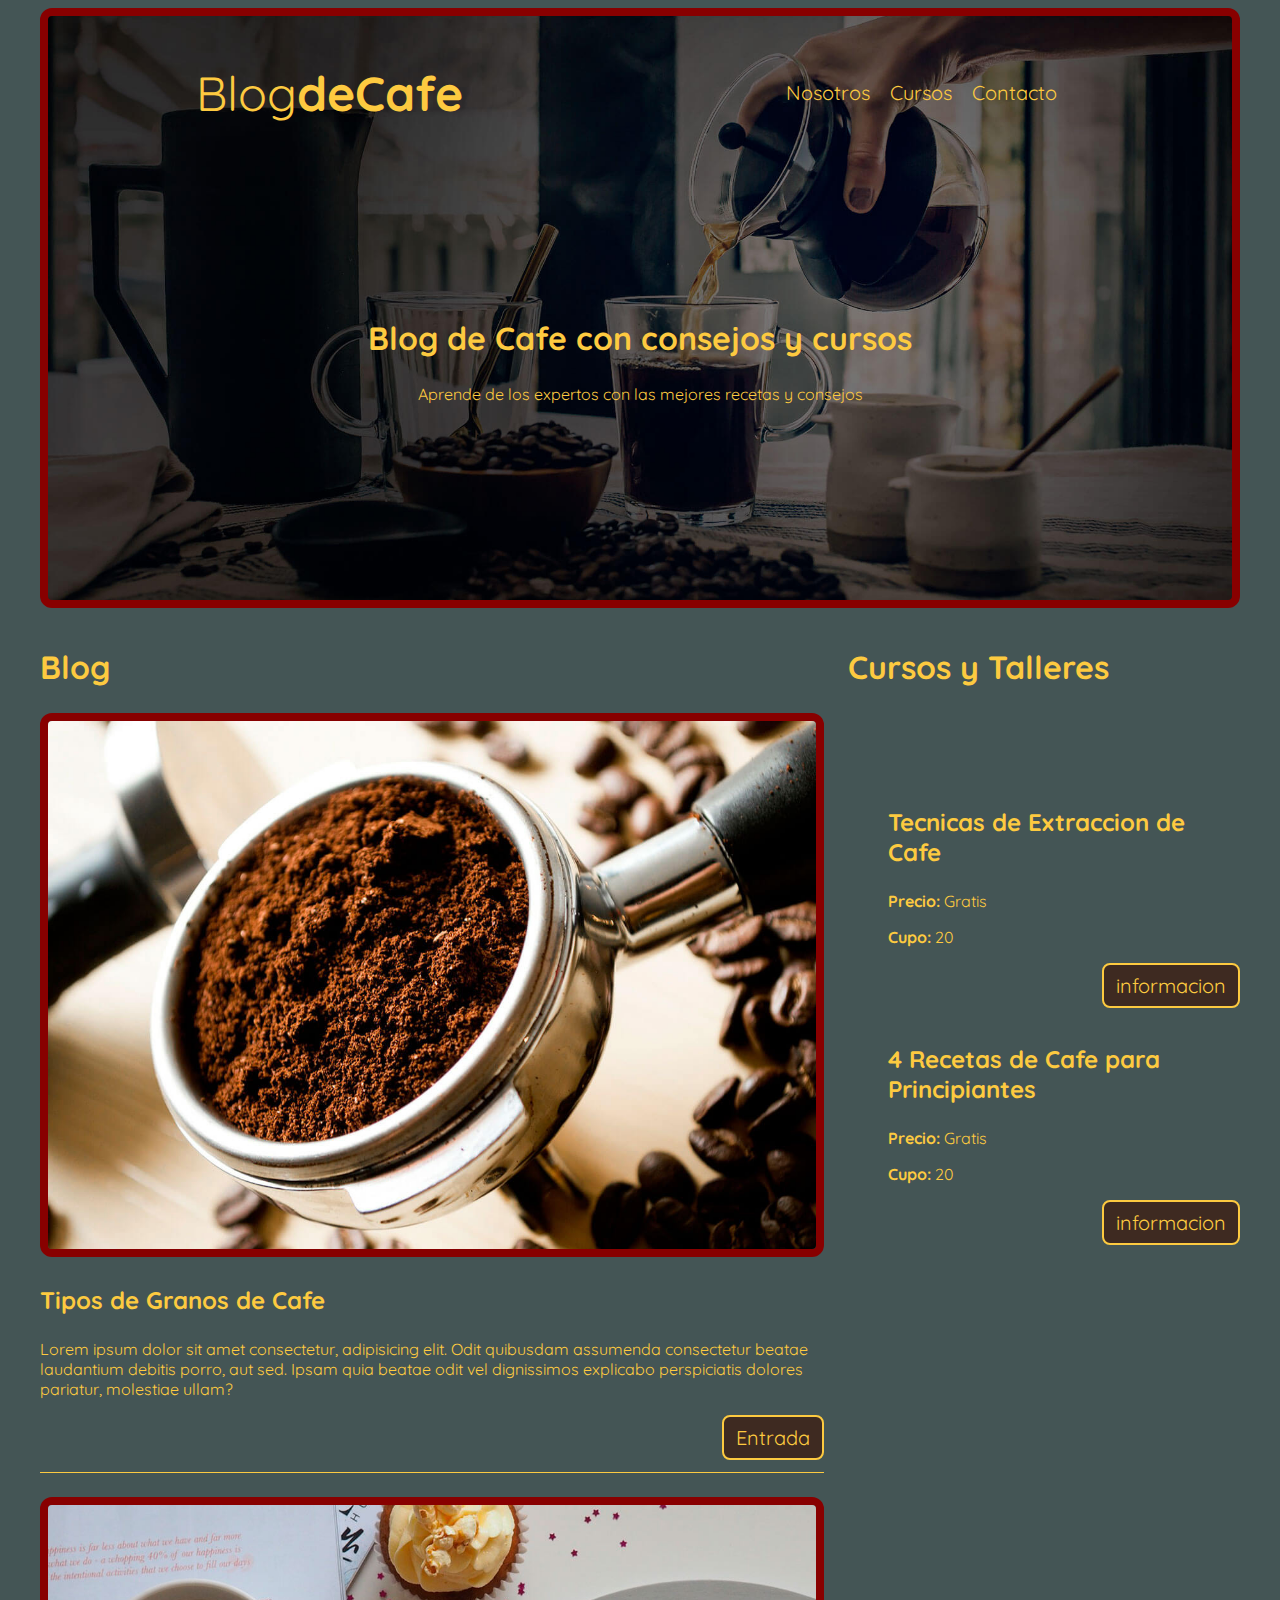
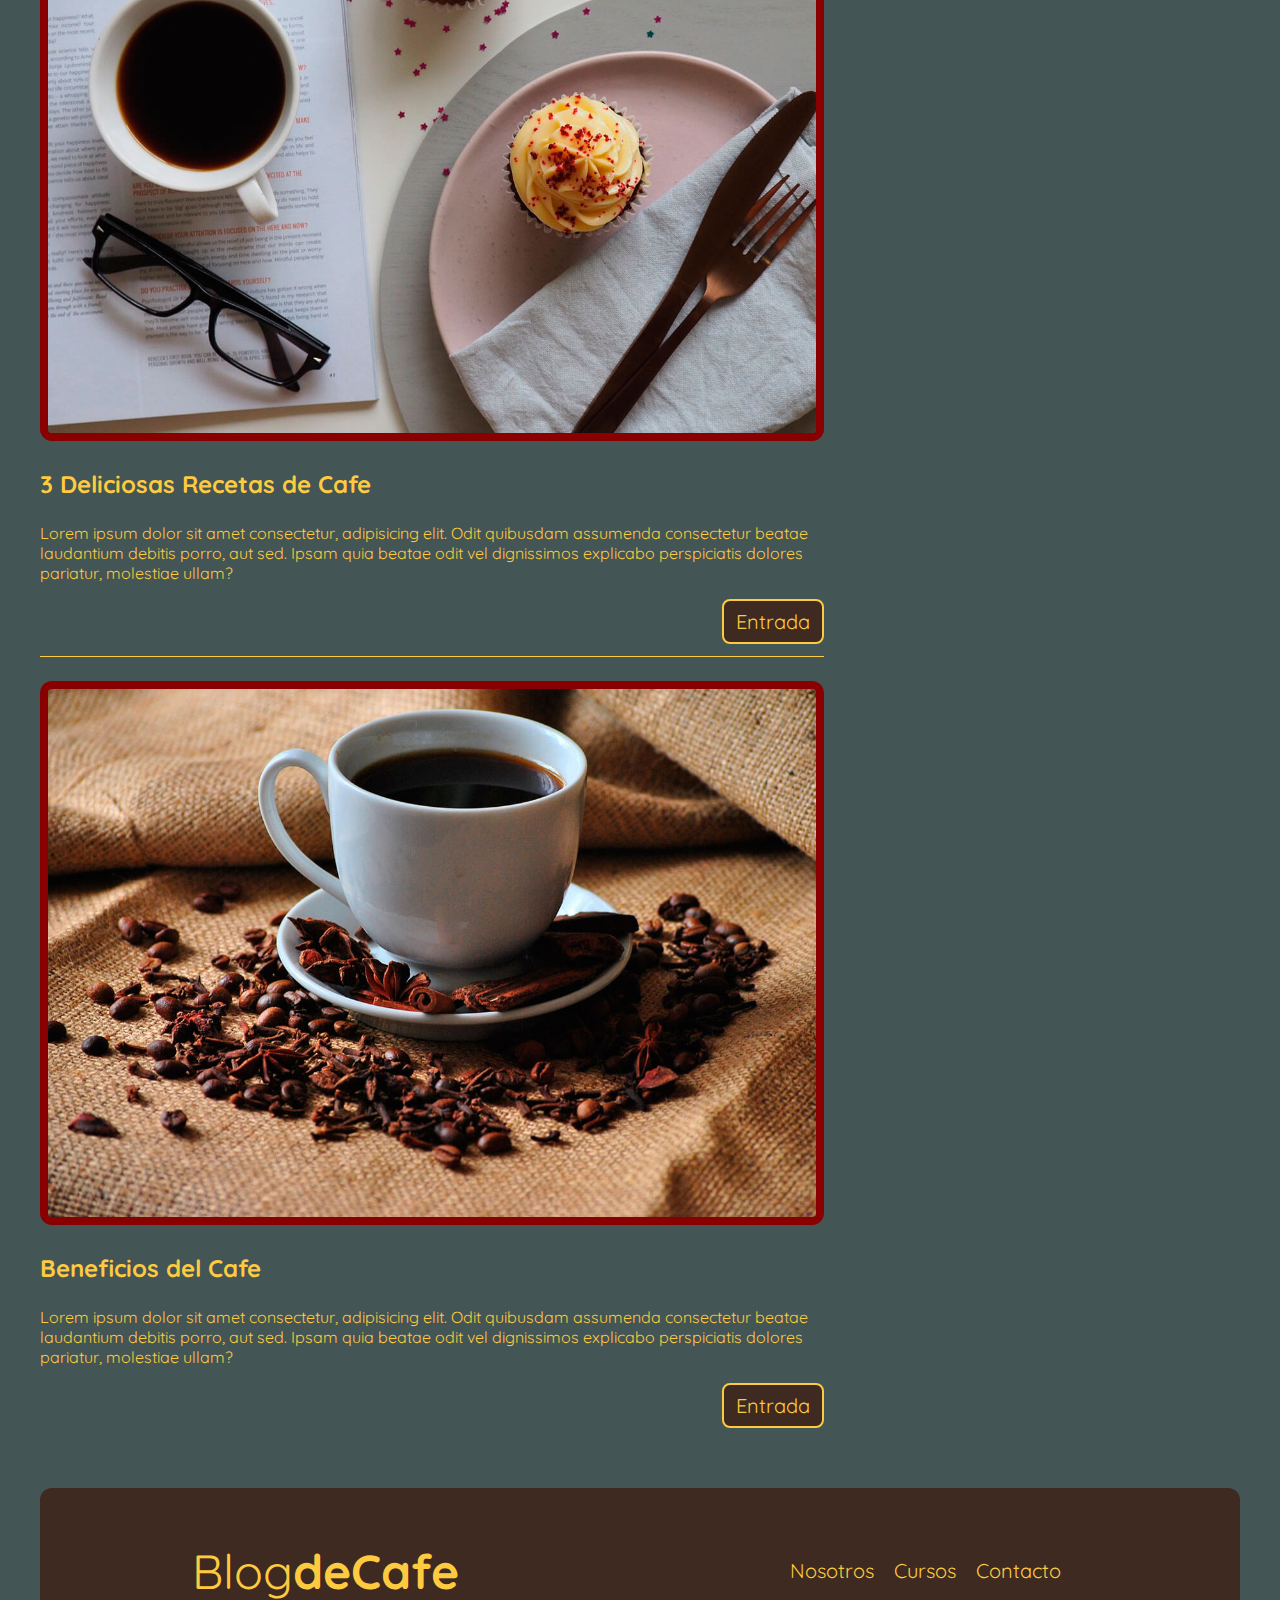
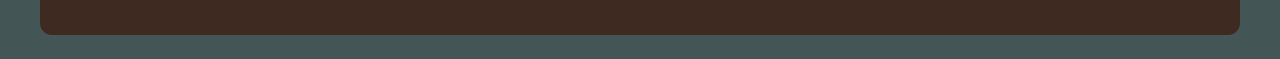
<file: index.html>
<!DOCTYPE html>
<html lang="en">
<head>
    <meta charset="UTF-8">
    <meta http-equiv="X-UA-Compatible" content="IE=edge">
    <meta name="viewport" content="width=device-width, initial-scale=1.0">
    <title>Blog de Cafe | Inicio</title>
    <link rel="stylesheet" href="sass/estilos.css">
</head>
<body>
    <div class="contenedor">
        <header class="header">
            <div class="franja">
                <a href="index.html" class="logo">
                    <h1 class="logo__nombre">Blog<span class="logo__bold">deCafe</span></h1>
                </a>

                <nav class="nav">
                    <a class="nav__enlace" href="nosotros.html">Nosotros</a>
                    <a class="nav__enlace" href="cursos.html">Cursos</a>
                    <a class="nav__enlace" href="contacto.html">Contacto</a>
                </nav>
            </div>

            <div class="header__texto">
                <h2>Blog de Cafe con consejos y cursos</h2>
                <p>Aprende de los expertos con las mejores recetas y consejos</p>
            </div>
        </header>

        <div class="contenido-principal">
            <main class="blog">
                <h2 class="main__titulo">Blog</h2>

                <article class="entrada">
                    <div class="entrada__imagen">
                        <img src="imagenes/blog1.jpg">
                    </div>
                    <div class="entrada__contenido">
                        <h3 class="entrada__titulo">Tipos de Granos de Cafe</h3>
                        <p class="entrada__texto">Lorem ipsum dolor sit amet consectetur, adipisicing elit. Odit quibusdam assumenda consectetur beatae laudantium debitis porro, aut sed. Ipsam quia beatae odit vel dignissimos explicabo perspiciatis dolores pariatur, molestiae ullam?</p>
                        <div class="flex">
                            <a href="entrada.html" class="boton">Entrada</a>
                        </div>
                        
                    </div>
                </article>

                <article class="entrada">
                    <div class="entrada__imagen">
                        <img src="imagenes/blog2.jpg">
                    </div>
                    <div class="entrada__contenido">
                        <h3 class="entrada__titulo">3 Deliciosas Recetas de Cafe</h3>
                        <p class="entrada__texto">Lorem ipsum dolor sit amet consectetur, adipisicing elit. Odit quibusdam assumenda consectetur beatae laudantium debitis porro, aut sed. Ipsam quia beatae odit vel dignissimos explicabo perspiciatis dolores pariatur, molestiae ullam?</p>
                        <div class="flex">
                            <a href="entrada.html" class="boton">Entrada</a>
                        </div>
                        
                    </div>
                </article>

                <article class="entrada">
                    <div class="entrada__imagen">
                        <img src="imagenes/blog3.jpg">
                    </div>
                    <div class="entrada__contenido">
                        <h3 class="entrada__titulo">Beneficios del Cafe</h3>
                        <p class="entrada__texto">Lorem ipsum dolor sit amet consectetur, adipisicing elit. Odit quibusdam assumenda consectetur beatae laudantium debitis porro, aut sed. Ipsam quia beatae odit vel dignissimos explicabo perspiciatis dolores pariatur, molestiae ullam?</p>
                        <div class="flex">
                            <a href="entrada.html" class="boton">Entrada</a>
                        </div>
                        
                    </div>
                </article>
            </main>

            <aside class="sidebar">
                <h2 class="sidebar__titulo">Cursos y Talleres</h2>

                <ul>
                    <li class="widget-curso">
                        <h3>Tecnicas de Extraccion de Cafe</h3>
                        <p class="widget-curso__label">Precio: <span class="widget-curso__info">Gratis</span></p>
                        <p class="widget-curso__label">Cupo: <span class="widget-curso__info">20</span></p>
                        <div class="flex">
                            <a href="#" class="boton">informacion</a>
                        </div>
                        
                        <h3>4 Recetas de Cafe para Principiantes</h3>
                        <p class="widget-curso__label">Precio: <span class="widget-curso__info">Gratis</span></p>
                        <p class="widget-curso__label">Cupo: <span class="widget-curso__info">20</span></p>
                        <div class="flex">
                            <a href="#" class="boton">informacion</a>
                        </div>
                        
                    </li>
                </ul>
            </aside>
        </div>
    
        <footer class="footer">
            <div class="franja">
                <a href="index.html" class="logo">
                    <h1 class="logo__nombre">Blog<span class="logo__bold">deCafe</span></h1>
                </a>
                <nav class="nav">
                    <a class="nav__enlace" href="nosotros.html">Nosotros</a>
                    <a class="nav__enlace" href="cursos.html">Cursos</a>
                    <a class="nav__enlace" href="contacto.html">Contacto</a>
                </nav>
            </div>
        </footer>
    </div>
</body>
</html>
</file>
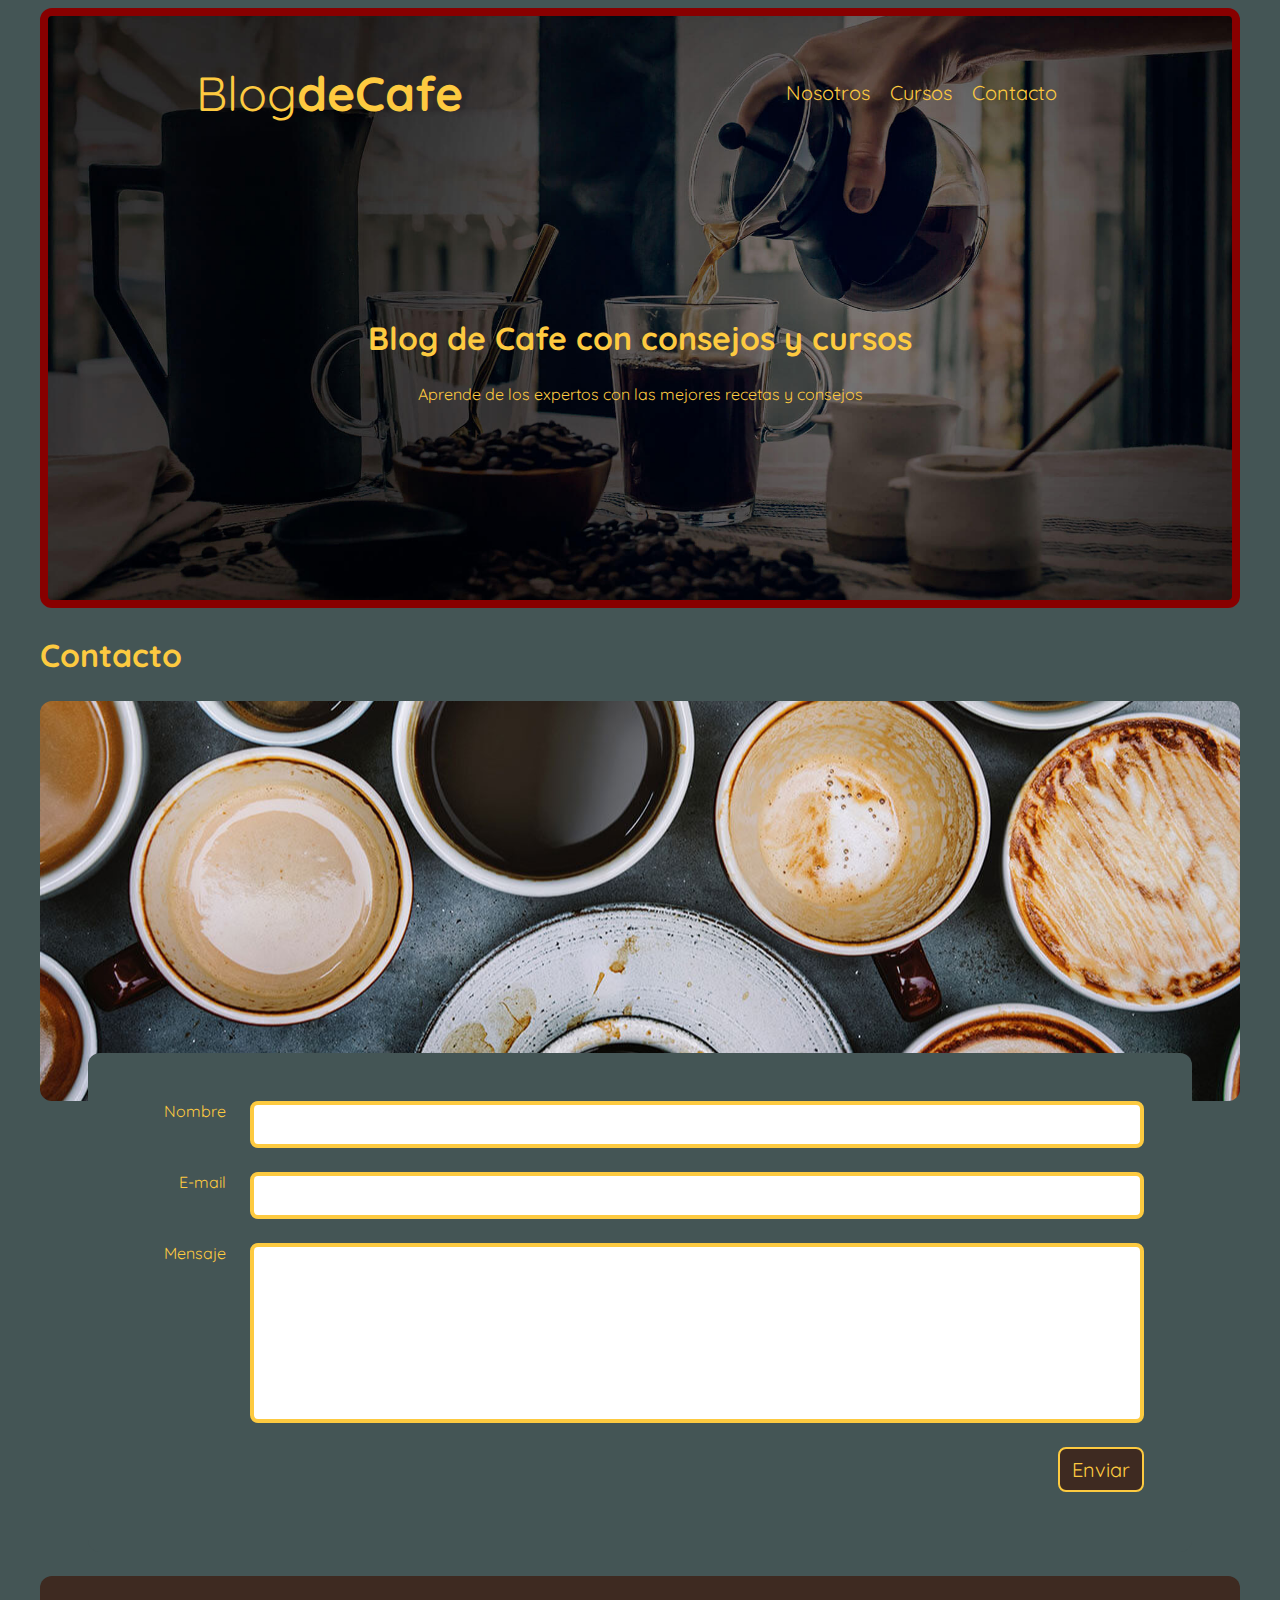
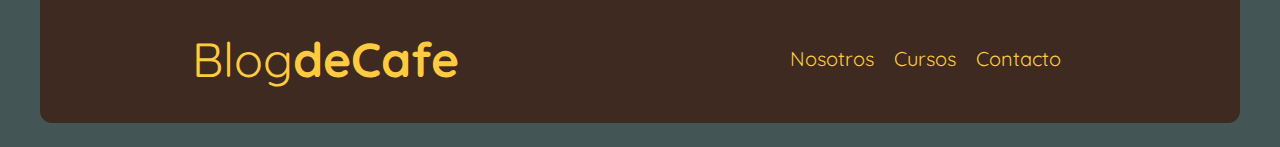
<file: contacto.html>
<!DOCTYPE html>
<html lang="en">
<head>
    <meta charset="UTF-8">
    <meta http-equiv="X-UA-Compatible" content="IE=edge">
    <meta name="viewport" content="width=device-width, initial-scale=1.0">
    <title>Blog de Cafe | Contacto</title>
    <link rel="stylesheet" href="sass/estilos.css">
</head>
<body>
    <div class="contenedor">
        <header class="header">
            <div class="franja">
                <a href="index.html" class="logo">
                    <h1 class="logo__nombre">Blog<span class="logo__bold">deCafe</span></h1>
                </a>

                <nav class="nav">
                    <a class="nav__enlace" href="nosotros.html">Nosotros</a>
                    <a class="nav__enlace" href="cursos.html">Cursos</a>
                    <a class="nav__enlace" href="contacto.html">Contacto</a>
                </nav>
            </div>

            <div class="header__texto">
                <h2>Blog de Cafe con consejos y cursos</h2>
                <p>Aprende de los expertos con las mejores recetas y consejos</p>
            </div>
        </header>

        <main class="main">
            <h2>Contacto</h2>
    
            <div class="contacto-bg"></div>
    
            <form class="formulario">
                <div class="campo">
                    <label class="campo__label" >Nombre</label>
                    <input class="campo__field" type="text">
                </div>
    
                <div class="campo">
                    <label class="campo__label">E-mail</label>
                    <input class="campo__field" type="email">
                </div>
    
                <div class="campo">
                    <label class="campo__label">Mensaje</label>
                    <textarea class="campo__field campo__field--textarea"></textarea>
                </div>
    
                <div class="flex">
                    <a href="#" class="boton">Enviar</a>
                </div>
            </form>
        </main>
    
        <footer class="footer">
            <div class="franja">
                <a href="index.html" class="logo">
                    <h1 class="logo__nombre">Blog<span class="logo__bold">deCafe</span></h1>
                </a>
                <nav class="nav">
                    <a class="nav__enlace" href="nosotros.html">Nosotros</a>
                    <a class="nav__enlace" href="cursos.html">Cursos</a>
                    <a class="nav__enlace" href="contacto.html">Contacto</a>
                </nav>
            </div>
        </footer>
    </div>
</body>
</html>
</file>
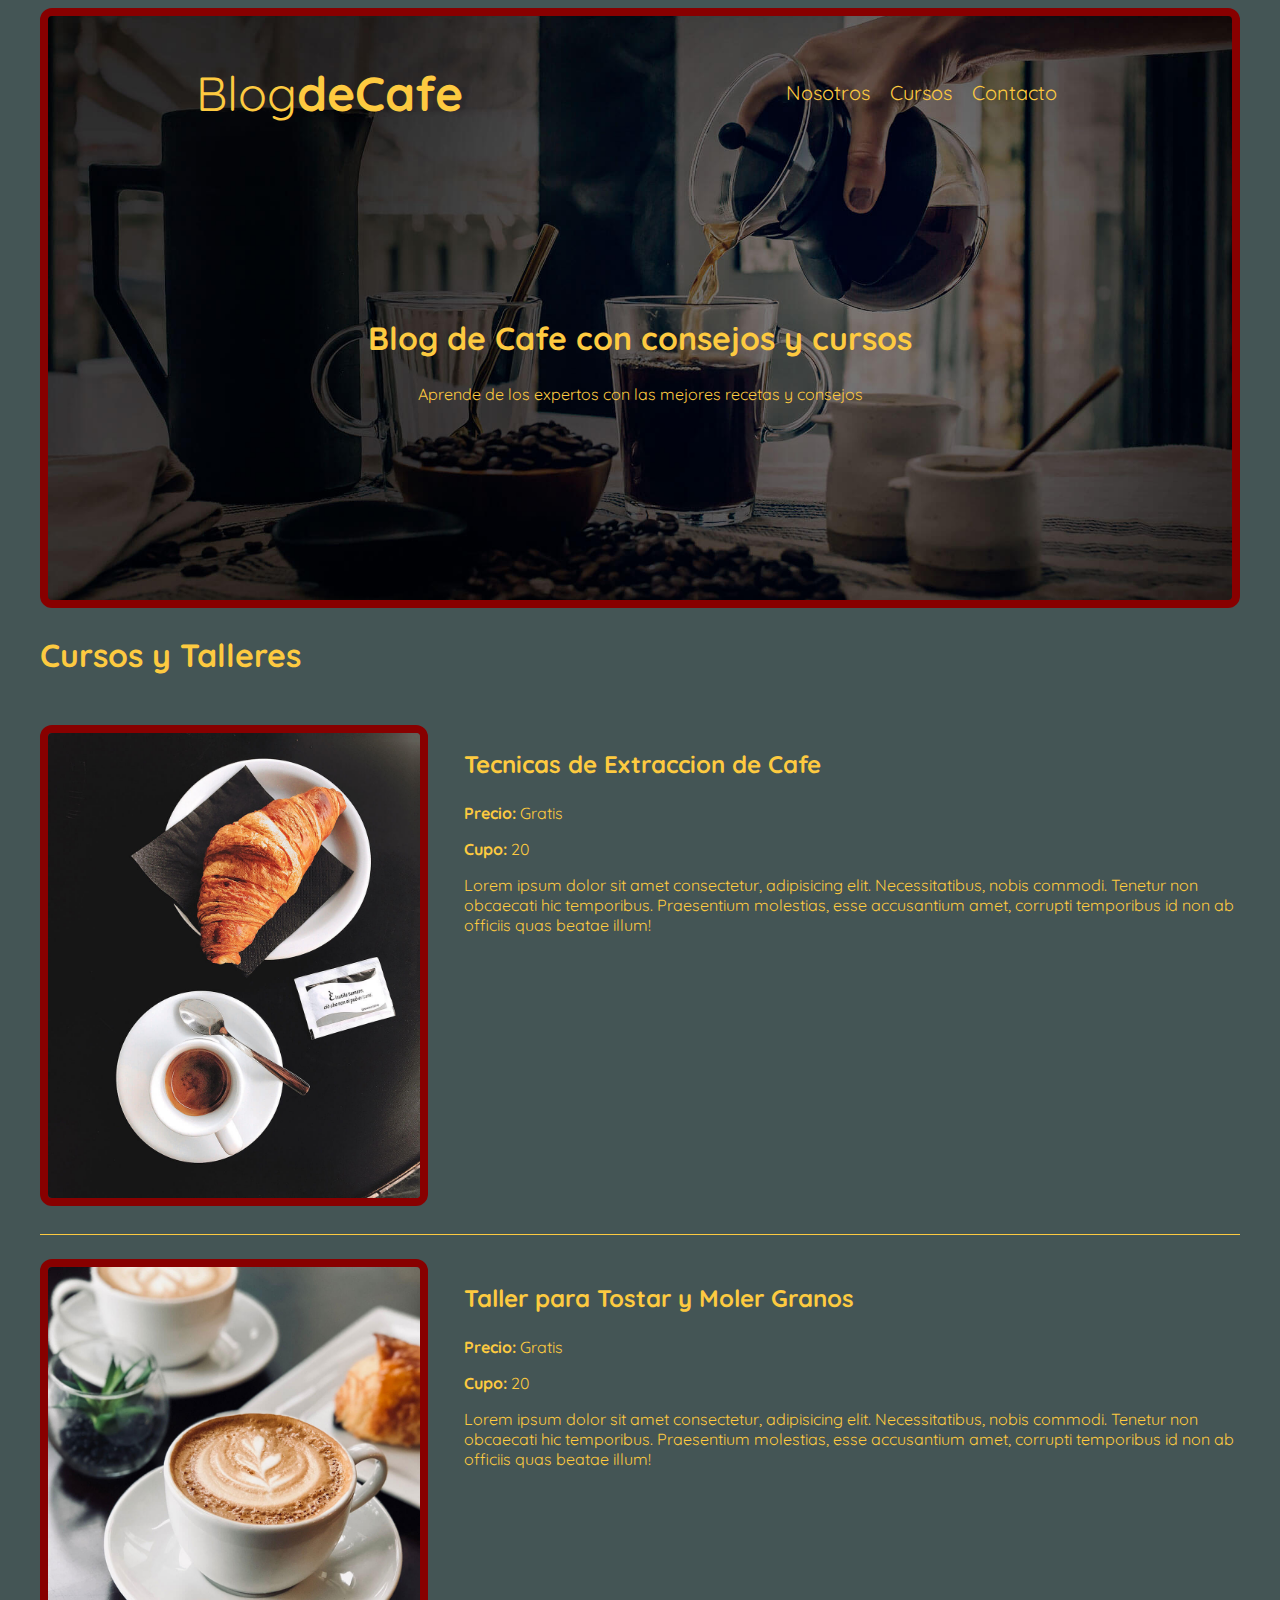
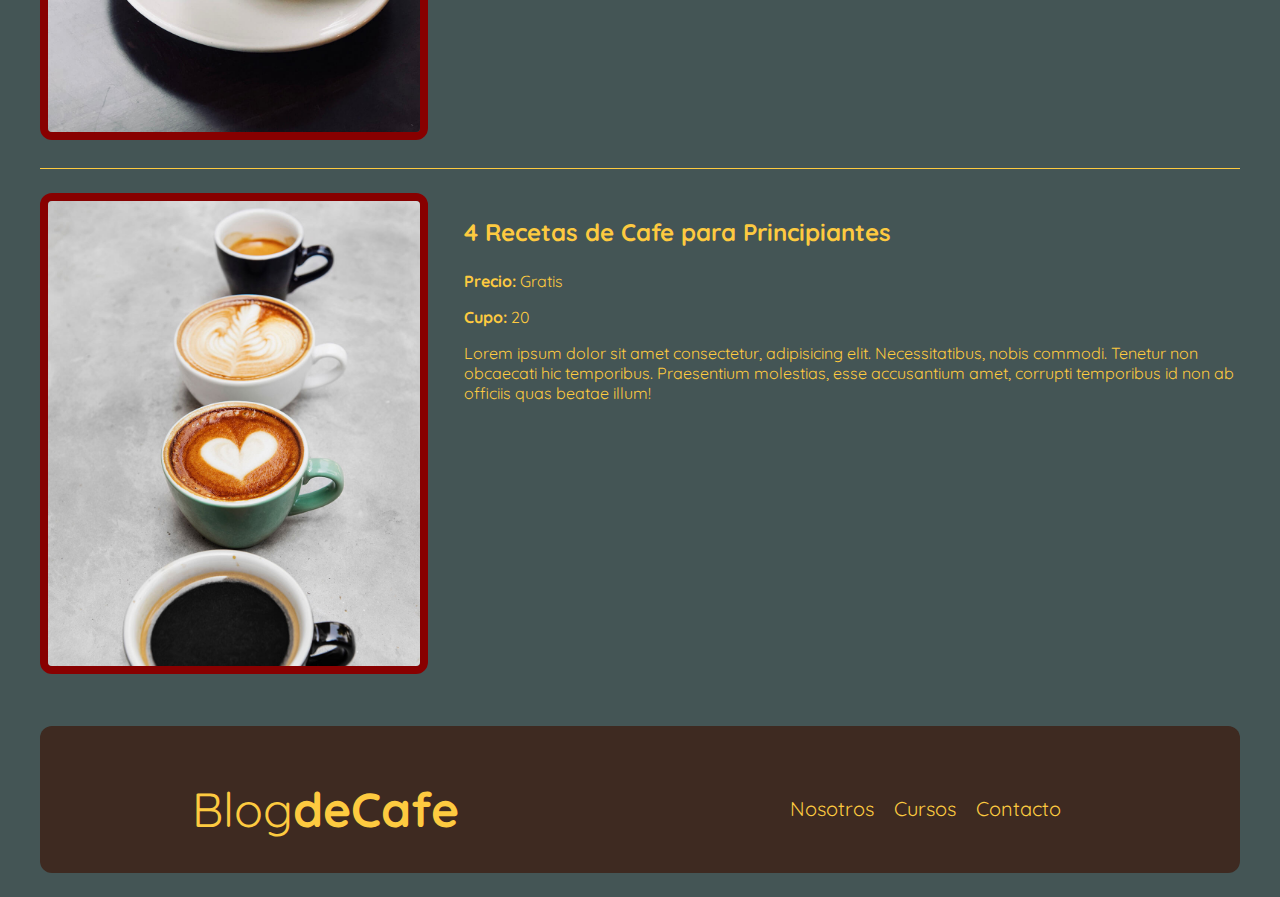
<file: cursos.html>
<!DOCTYPE html>
<html lang="en">
<head>
    <meta charset="UTF-8">
    <meta http-equiv="X-UA-Compatible" content="IE=edge">
    <meta name="viewport" content="width=device-width, initial-scale=1.0">
    <title>Blog de Cafe | Cursos</title>
    <link rel="stylesheet" href="sass/estilos.css">
</head>
<body>
    <div class="contenedor">
        <header class="header">
            <div class="franja">
                <a href="index.html" class="logo">
                    <h1 class="logo__nombre">Blog<span class="logo__bold">deCafe</span></h1>
                </a>

                <nav class="nav">
                    <a class="nav__enlace" href="nosotros.html">Nosotros</a>
                    <a class="nav__enlace" href="cursos.html">Cursos</a>
                    <a class="nav__enlace" href="contacto.html">Contacto</a>
                </nav>
            </div>

            <div class="header__texto">
                <h2>Blog de Cafe con consejos y cursos</h2>
                <p>Aprende de los expertos con las mejores recetas y consejos</p>
            </div>
        </header>

        <main class="main">
            <h2>Cursos y Talleres</h2>
    
            <div class="curso">
                <div class="curso__imagen">
                    <img src="imagenes/curso1.jpg">
                </div>
    
                <div class="curso__informacion">
                    <h3>Tecnicas de Extraccion de Cafe</h3>
                    <p class="curso__label">Precio:
                        <span class="curso__info">Gratis</span>
                    </p>
                    <p class="curso__label">Cupo:
                        <span class="curso__info">20</span>
                    </p>
                    <p class="curso__descripcion">Lorem ipsum dolor sit amet consectetur, adipisicing elit. Necessitatibus, nobis commodi. Tenetur non obcaecati hic temporibus. Praesentium molestias, esse accusantium amet, corrupti temporibus id non ab officiis quas beatae illum!</p>
                </div>
            </div>    
    
            <div class="curso">
                <div class="curso__imagen">
                    <img src="imagenes/curso2.jpg">
                </div>
    
                <div class="curso__informacion">
                    <h3 class="no-margin">Taller para Tostar y Moler Granos</h3>
                    <p class="curso__label">Precio:
                        <span class="curso__info">Gratis</span>
                    </p>
                    <p class="curso__label">Cupo:
                        <span class="curso__info">20</span>
                    </p>
                    <p class="curso__descripcion">Lorem ipsum dolor sit amet consectetur, adipisicing elit. Necessitatibus, nobis commodi. Tenetur non obcaecati hic temporibus. Praesentium molestias, esse accusantium amet, corrupti temporibus id non ab officiis quas beatae illum!</p>
                </div>
            </div>
    
            <div class="curso">
                <div class="curso__imagen">
                    <img src="imagenes/curso3.jpg">
                </div>
    
                <div class="curso__informacion">
                    <h3 class="no-margin">4 Recetas de Cafe para Principiantes</h3>
                    <p class="curso__label">Precio:
                        <span class="widget-curso__info">Gratis</span>
                    </p>
                    <p class="curso__label">Cupo:
                        <span class="curso__info">20</span>
                    </p>
                    <p class="curso__descripcion">Lorem ipsum dolor sit amet consectetur, adipisicing elit. Necessitatibus, nobis commodi. Tenetur non obcaecati hic temporibus. Praesentium molestias, esse accusantium amet, corrupti temporibus id non ab officiis quas beatae illum!</p>
                </div>
            </div>
        </main>
    
        <footer class="footer">
            <div class="franja">
                <a href="index.html" class="logo">
                    <h1 class="logo__nombre">Blog<span class="logo__bold">deCafe</span></h1>
                </a>
                <nav class="nav">
                    <a class="nav__enlace" href="nosotros.html">Nosotros</a>
                    <a class="nav__enlace" href="cursos.html">Cursos</a>
                    <a class="nav__enlace" href="contacto.html">Contacto</a>
                </nav>
            </div>
        </footer>
    </div>
</body>
</html>
</file>
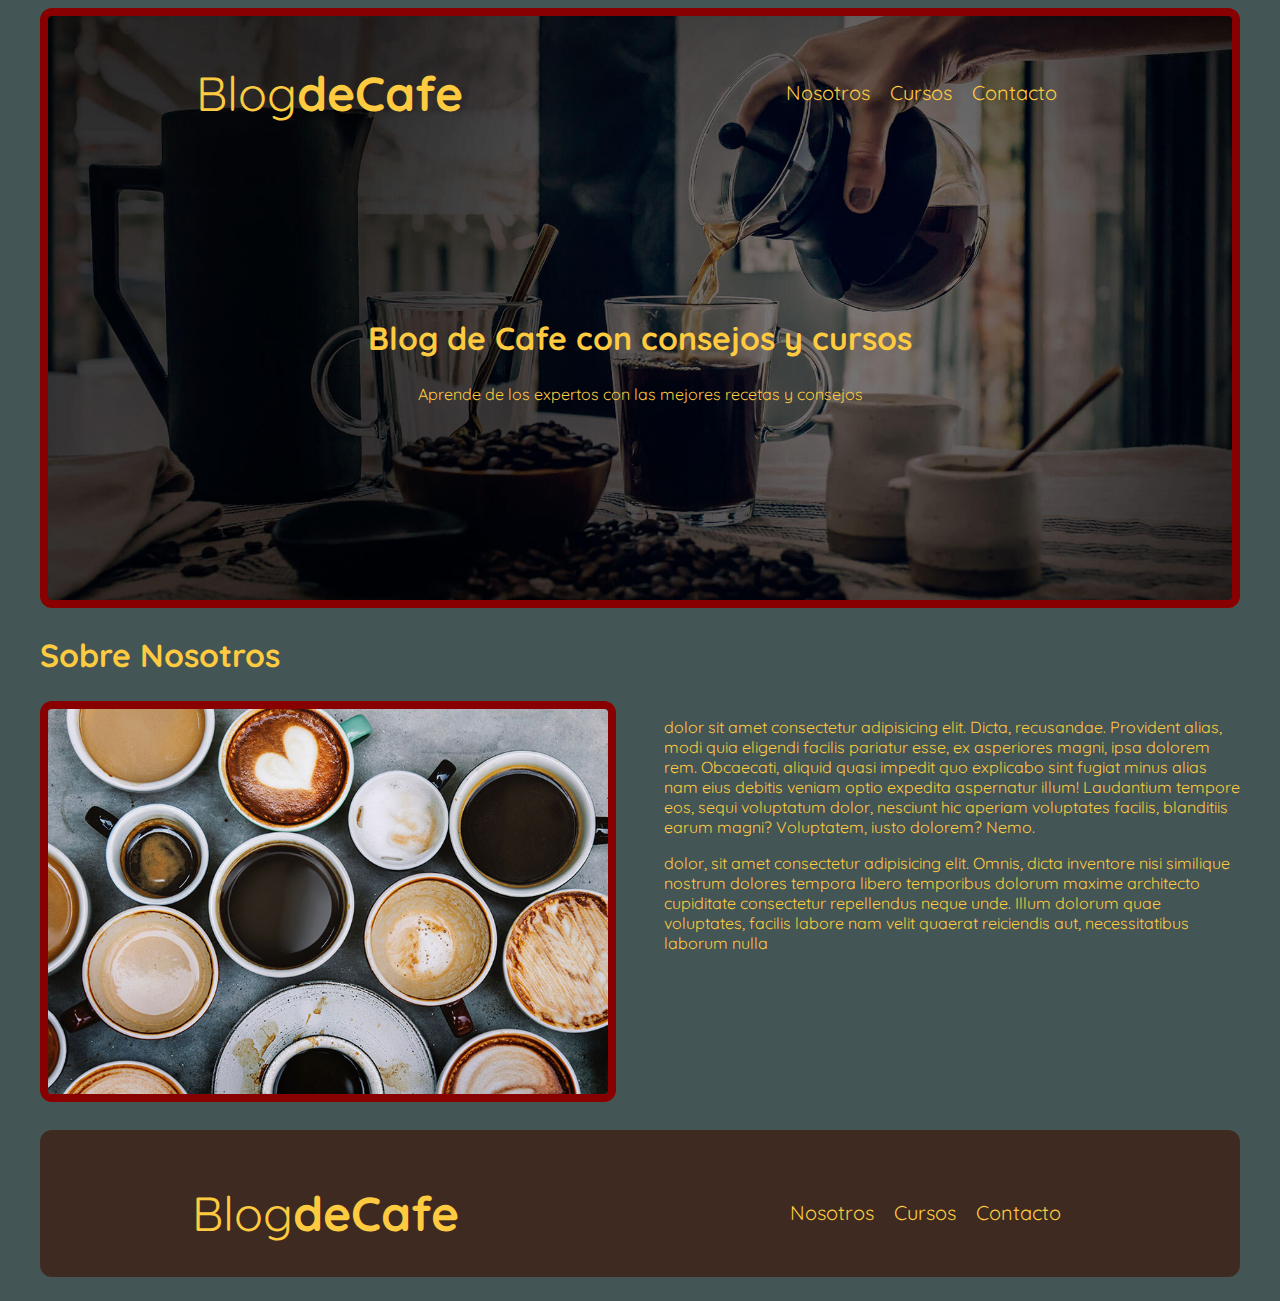
<file: entrada.html>
<!DOCTYPE html>
<html lang="en">
<head>
    <meta charset="UTF-8">
    <meta http-equiv="X-UA-Compatible" content="IE=edge">
    <meta name="viewport" content="width=device-width, initial-scale=1.0">
    <title>Blog de Cafe | Entrada</title>
    <link rel="stylesheet" href="sass/estilos.css">
</head>
<body>
    <div class="contenedor">
        <header class="header">
            <div class="franja">
                <a href="index.html" class="logo">
                    <h1 class="logo__nombre">Blog<span class="logo__bold">deCafe</span></h1>
                </a>

                <nav class="nav">
                    <a class="nav__enlace" href="nosotros.html">Nosotros</a>
                    <a class="nav__enlace" href="cursos.html">Cursos</a>
                    <a class="nav__enlace" href="contacto.html">Contacto</a>
                </nav>
            </div>

            <div class="header__texto">
                <h2>Blog de Cafe con consejos y cursos</h2>
                <p>Aprende de los expertos con las mejores recetas y consejos</p>
            </div>
        </header>

        <main class="main">
            <h2>Sobre Nosotros</h2>
    
            <div class="nosotros">
                <div class="nosotros__imagen">
                    <img src="imagenes/nosotros.jpg">
                </div>
                
                <div class="nosotros__texto">
                    <p>dolor sit amet consectetur adipisicing elit. Dicta, recusandae. Provident alias, modi quia eligendi facilis pariatur esse, ex asperiores magni, ipsa dolorem rem. Obcaecati, aliquid quasi impedit quo explicabo sint fugiat minus alias nam eius debitis veniam optio expedita aspernatur illum! Laudantium tempore eos, sequi voluptatum dolor, nesciunt hic aperiam voluptates facilis, blanditiis earum magni? Voluptatem, iusto dolorem? Nemo.</p>
                    <p>dolor, sit amet consectetur adipisicing elit. Omnis, dicta inventore nisi similique nostrum dolores tempora libero temporibus dolorum maxime architecto cupiditate consectetur repellendus neque unde. Illum dolorum quae voluptates, facilis labore nam velit quaerat reiciendis aut, necessitatibus laborum nulla</p>
                </div>    
            </div>
        </main>
    
        <footer class="footer">
            <div class="franja">
                <a href="index.html" class="logo">
                    <h1 class="logo__nombre">Blog<span class="logo__bold">deCafe</span></h1>
                </a>
                <nav class="nav">
                    <a class="nav__enlace" href="nosotros.html">Nosotros</a>
                    <a class="nav__enlace" href="cursos.html">Cursos</a>
                    <a class="nav__enlace" href="contacto.html">Contacto</a>
                </nav>
            </div>
        </footer>
    </div>
</body>
</html>
</file>
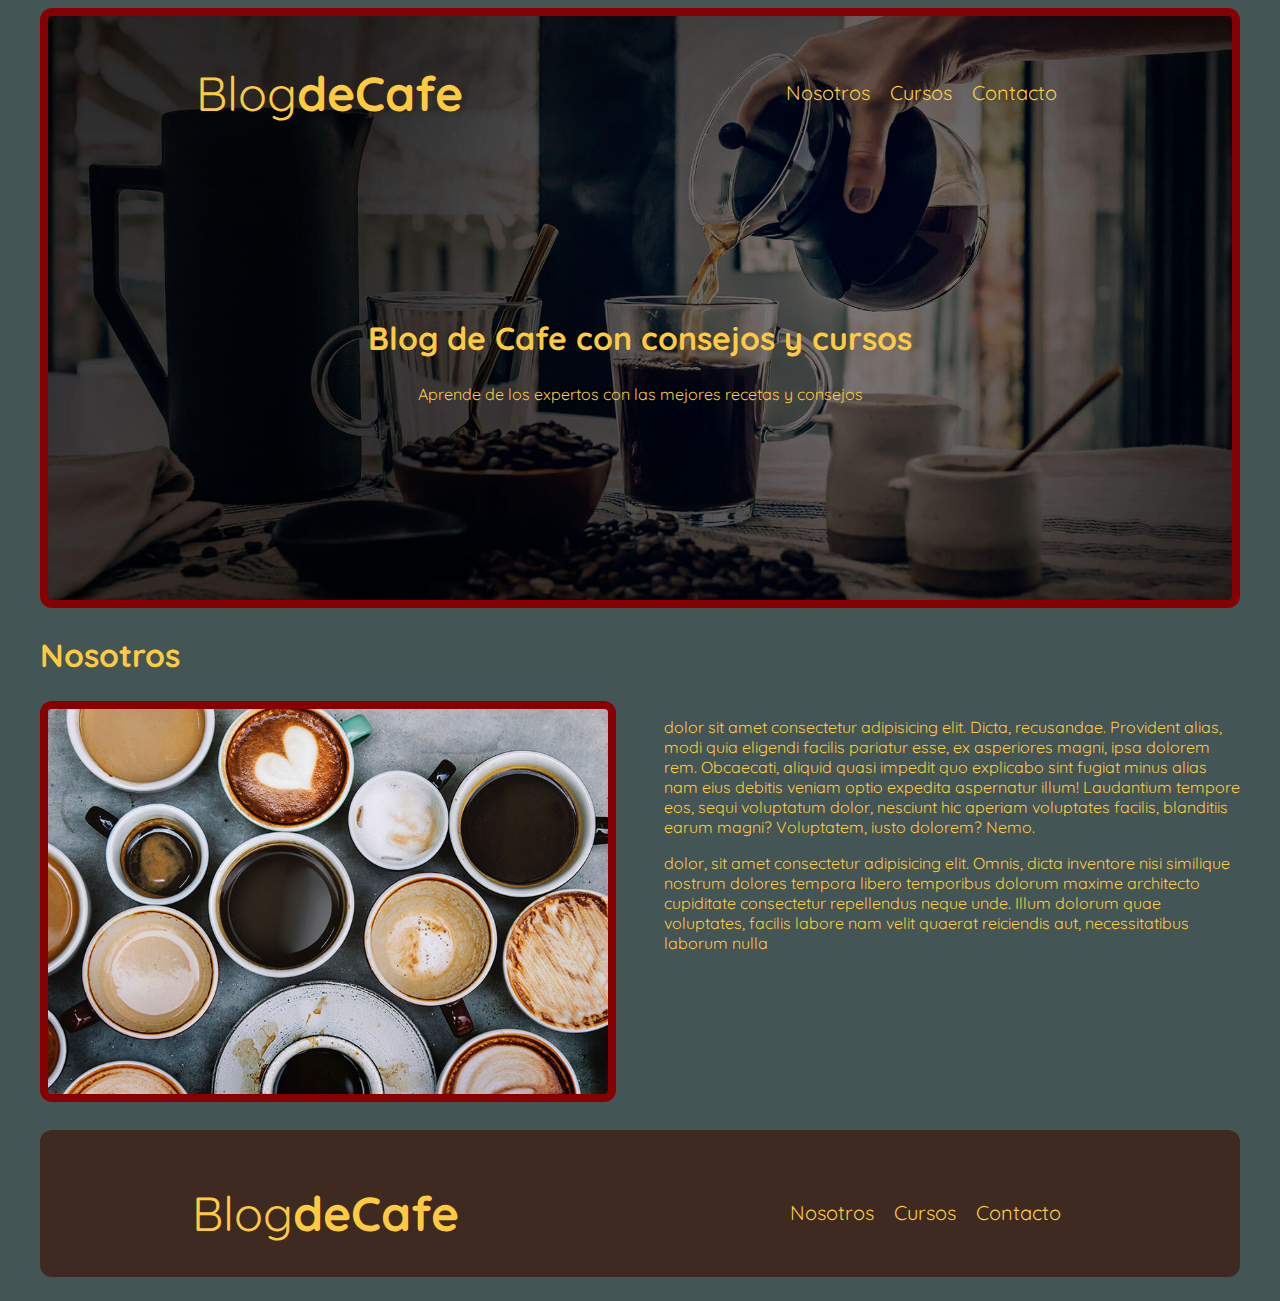
<file: nosotros.html>
<!DOCTYPE html>
<html lang="en">
<head>
    <meta charset="UTF-8">
    <meta http-equiv="X-UA-Compatible" content="IE=edge">
    <meta name="viewport" content="width=device-width, initial-scale=1.0">
    <title>Blog de Cafe | Nosotros</title>
    <link rel="stylesheet" href="sass/estilos.css">
</head>
<body>
    <div class="contenedor">
        <header class="header">
            <div class="franja">
                <a href="index.html" class="logo">
                    <h1 class="logo__nombre">Blog<span class="logo__bold">deCafe</span></h1>
                </a>

                <nav class="nav">
                    <a class="nav__enlace" href="nosotros.html">Nosotros</a>
                    <a class="nav__enlace" href="cursos.html">Cursos</a>
                    <a class="nav__enlace" href="contacto.html">Contacto</a>
                </nav>
            </div>

            <div class="header__texto">
                <h2>Blog de Cafe con consejos y cursos</h2>
                <p>Aprende de los expertos con las mejores recetas y consejos</p>
            </div>
        </header>
        <main class="main">
            <h2>Nosotros</h2>

            <div class="nosotros">
                <div class="nosotros__imagen">
                    <img src="imagenes/nosotros.jpg">
                </div>

                <div class="nosotros__texto">
                    <p>dolor sit amet consectetur adipisicing elit. Dicta, recusandae. Provident alias, modi quia eligendi facilis pariatur esse, ex asperiores magni, ipsa dolorem rem. Obcaecati, aliquid quasi impedit quo explicabo sint fugiat minus alias nam eius debitis veniam optio expedita aspernatur illum! Laudantium tempore eos, sequi voluptatum dolor, nesciunt hic aperiam voluptates facilis, blanditiis earum magni? Voluptatem, iusto dolorem? Nemo.</p>
                    <p>dolor, sit amet consectetur adipisicing elit. Omnis, dicta inventore nisi similique nostrum dolores tempora libero temporibus dolorum maxime architecto cupiditate consectetur repellendus neque unde. Illum dolorum quae voluptates, facilis labore nam velit quaerat reiciendis aut, necessitatibus laborum nulla</p>
                </div>
            </div>
        </main>
    
        <footer class="footer">
            <div class="franja">
                <a href="index.html" class="logo">
                    <h1 class="logo__nombre">Blog<span class="logo__bold">deCafe</span></h1>
                </a>
                <nav class="nav">
                    <a class="nav__enlace" href="nosotros.html">Nosotros</a>
                    <a class="nav__enlace" href="cursos.html">Cursos</a>
                    <a class="nav__enlace" href="contacto.html">Contacto</a>
                </nav>
            </div>
        </footer>
    </div>
</body>
</html>
</file>
<file: sass/estilos.css>
@import url("https://fonts.googleapis.com/css2?family=Quicksand:wght@400;700&display=swap");
html {
  box-sizing: border-box;
}

*, *::before, *::after {
  box-sizing: inherit;
}

body {
  background-color: #455;
  font-family: "Quicksand", sans-serif;
}

/*Globales*/
.contenedor {
  max-width: 1200px;
  width: 96%;
  margin: 0 auto;
}

a {
  text-decoration: none;
}

h1 {
  font-size: 48px;
}

h2 {
  font-size: 32px;
}

h3 {
  font-size: 24px;
}

img {
  width: 100%;
  border: 8px solid #800;
  border-radius: 12px;
}

.boton {
  display: inline-block;
  background-color: #3e2a21;
  color: #fdca40;
  font-size: 20px;
  margin-bottom: 12px;
  padding: 8px 12px;
  border: 2px solid;
  border-radius: 8px;
}

.contacto-bg {
  background-image: url("../imagenes/contacto.jpg");
  background-repeat: no-repeat;
  background-size: cover;
  background-position: center center;
  height: 400px;
  border-radius: 12px;
}

.formulario {
  background-color: #455;
  width: 92%;
  margin: -48px auto 0 auto;
  padding: 48px;
  border-radius: 12px;
}

.campo {
  display: flex;
  gap: 24px;
  margin-bottom: 24px;
}

.campo__label {
  flex: 0 0 90px;
  text-align: right;
}

.campo__field {
  flex: 1;
  padding: 12px;
  border: 4px solid #fdca40;
  border-radius: 8px;
}

.campo__field--textarea {
  height: 180px;
  resize: none;
}

.main {
  color: #fdca40;
}

.curso {
  padding: 24px 0;
  border-bottom: 1px solid #fdca40;
}

.curso:last-of-type {
  border: none;
}

@media (min-width: 768px) {
  .curso {
    display: grid;
    grid-template-columns: 1fr 2fr;
    gap: 36px;
  }
}
.curso__label {
  font-weight: 700;
}

.curso__info {
  font-weight: 400;
}

.main {
  color: #fdca40;
}

@media (min-width: 768px) {
  .nosotros {
    display: grid;
    grid-template-columns: repeat(2, 1fr);
    gap: 48px;
  }
}
.footer {
  background-color: #3e2a21;
  margin-top: 24px;
  margin-bottom: 24px;
  padding-top: 6px;
  padding-bottom: 24px;
  border-radius: 12px;
}

.header {
  background-image: url("../imagenes/banner.jpg");
  background-repeat: no-repeat;
  background-size: cover;
  background-position: center center;
  height: 600px;
  margin-bottom: 12px;
  border: 8px solid #800;
  border-radius: 12px;
}

.franja {
  margin-top: 36px;
}

@media (min-width: 768px) {
  .franja {
    display: flex;
    justify-content: space-around;
    align-items: center;
  }
}
.logo {
  color: #fdca40;
}

.logo__nombre {
  font-weight: 400;
  margin: 0;
  text-align: center;
}

.logo__bold {
  font-weight: 700;
}

.nav {
  padding: 24px;
}

@media (min-width: 768px) {
  .nav {
    display: flex;
    gap: 12px;
  }
}
.nav__enlace {
  display: block;
  color: #fdca40;
  font-size: 20px;
  padding: 4px;
  text-align: center;
}

.header__texto {
  color: #fdca40;
  margin-top: 98px;
  text-align: center;
}

@media (min-width: 768px) {
  .header__texto {
    padding-top: 60px;
  }
}
@media (min-width: 768px) {
  .contenido-principal {
    display: grid;
    grid-template-columns: 2fr 1fr;
    gap: 24px;
    color: #fdca40;
  }
}
.entrada {
  margin-bottom: 24px;
  border-bottom: 1px solid #fdca40;
}

.entrada:last-of-type {
  border: none;
}

.flex {
  display: flex;
  justify-content: flex-end;
}

.widget-curso {
  list-style: none;
  margin-top: 120px;
}

.widget-curso__label {
  font-weight: 700;
}

.widget-curso__info {
  font-weight: normal;
}

.main {
  color: #fdca40;
}

@media (min-width: 768px) {
  .nosotros {
    display: grid;
    grid-template-columns: repeat(2, 1fr);
    gap: 48px;
  }
}/*# sourceMappingURL=estilos.css.map */
</file>
